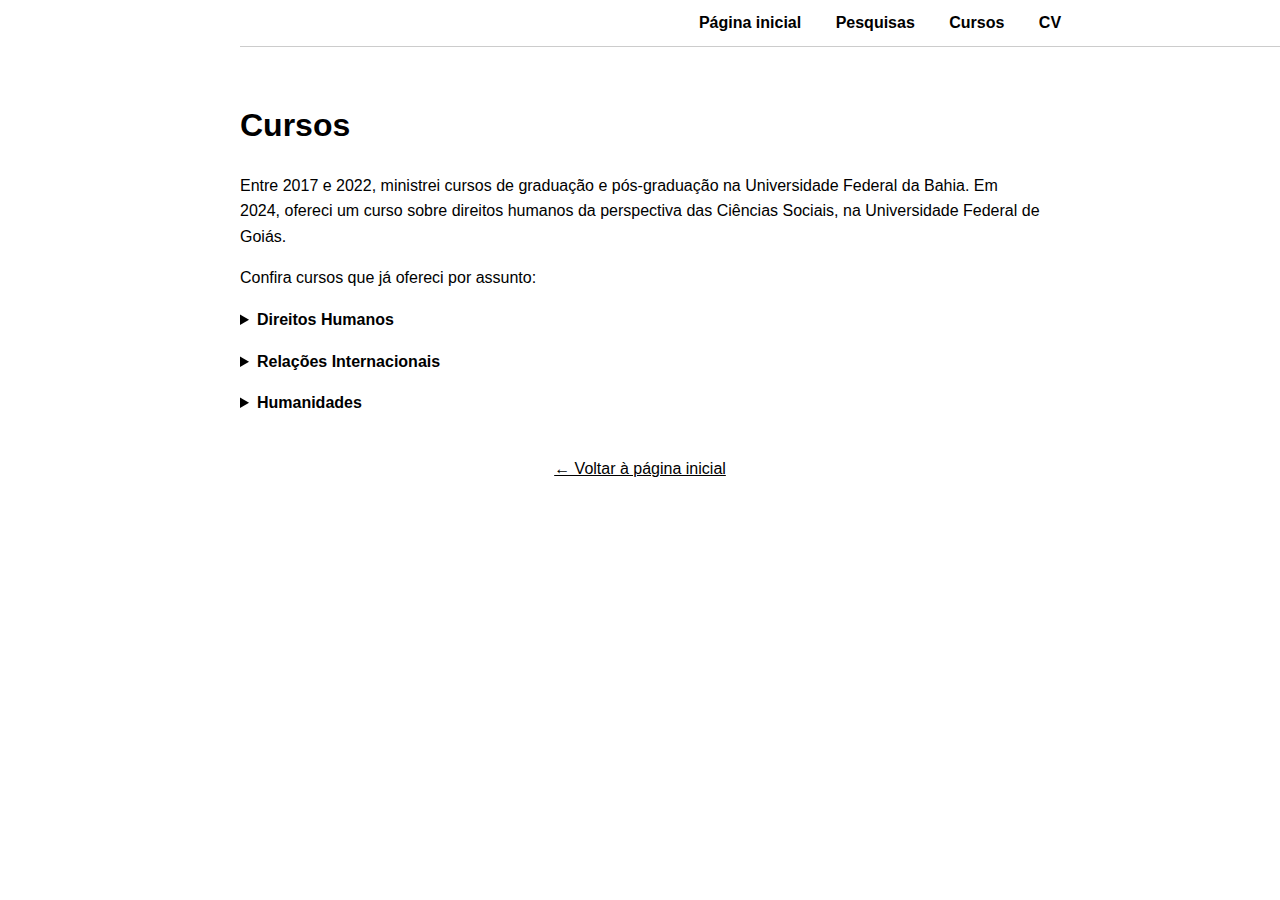
<file: cursos.html>
<!DOCTYPE html>
<html lang="pt-br">
<head>
  <meta charset="UTF-8">
  <title>Cursos – Renata Nagamine</title>
  <style>
    body {
      font-family: Arial, sans-serif;
      color: black;
      background-color: white;
      max-width: 800px;
      margin: 100px auto 40px;
      line-height: 1.6;
    }
    h1, h2 {
      color: black;
    }
    a {
      color: black;
      text-decoration: underline;
    }
    nav {
      position: fixed;
      top: 0;
      width: 100%;
      background-color: white;
      border-bottom: 1px solid #ccc;
      padding: 10px 0;
      text-align: center;
      z-index: 999;
    }
    nav a {
      margin: 0 15px;
      text-decoration: none;
      font-weight: bold;
    }
    nav a:hover {
      text-decoration: underline;
    }
    details {
      margin-bottom: 1em;
    }
    summary {
      font-weight: bold;
      cursor: pointer;
    }
    footer {
      margin-top: 40px;
      text-align: center;
    }
  </style>
</head>
<body>

  <nav>
    <a href="index.html">Página inicial</a>
    <a href="pesquisas.html">Pesquisas</a>
    <a href="cursos.html">Cursos</a>
    <a href="cv.html">CV</a>
  </nav>

  <h1>Cursos</h1>

  <p>Entre 2017 e 2022, ministrei cursos de graduação e pós-graduação na Universidade Federal da Bahia. Em 2024, ofereci um curso sobre direitos humanos da perspectiva das Ciências Sociais, na Universidade Federal de Goiás.</p>

  <p>Confira cursos que já ofereci por assunto:</p>

  <details>
    <summary>Direitos Humanos</summary>
    <ul>
      <li><a href="https://drive.google.com/file/d/1gqzzi7RCpbulltIhaMAec99xbmabUDpJ/view" target="_blank">Proteção Internacional da Pessoa em Tempos de Utopia dos Direitos Humanos</a> – Universidade Federal de Goiás, 2024/1</li>
      <li><a href="https://drive.google.com/file/d/1zezjEhIhcQKzjaWd08yYLdhzQ9nX4hFr/view" target="_blank">Esfera Pública e Política Internacional</a> – Universidade Federal da Bahia, 2021/1</li>
      <li><a href="https://drive.google.com/file/d/1CwvNfirkrL7Ci1c7H_m-CaZRR8ryvo10/view" target="_blank">Cosmopolitismo: Teorias, Instituições e Práticas</a> – Universidade Federal da Bahia, 2018/1</li>
    </ul>
  </details>

  <details>
    <summary>Relações Internacionais</summary>
    <ul>
      <li><a href="https://drive.google.com/file/d/1e2-WE_SaQiQmzrzX43TcKFKhxRHKRnGG/view" target="_blank">Contestação Política Transnacional</a> – Universidade Federal da Bahia, 2021/2</li>
      <li><a href="https://drive.google.com/file/d/1ikXlhB7vO1iqffxSo5OyQw6yF4TeKzAa/view" target="_blank">Direito Internacional para as Relações Internacionais</a> – Universidade Federal da Bahia, 2020/Semestre Suplementar</li>
      <li><a href="https://drive.google.com/file/d/1XNzoU5uI4-7WzKJm17n-Qh8_lXk0VPnM/view" target="_blank">Teoria das Relações Internacionais</a> – Universidade Federal da Bahia, 2019/2</li>
    </ul>
  </details>

  <details>
    <summary>Humanidades</summary>
    <ul>
      <li><a href="https://drive.google.com/file/d/1XNzoU5uI4-7WzKJm17n-Qh8_lXk0VPnM/view" target="_blank">Estudo dos Poderes</a> – Universidade Federal da Bahia, 2019/1</li>
    </ul>
  </details>

  <footer>
    <p><a href="index.html">← Voltar à página inicial</a></p>
  </footer>

</body>
</html>
</file>
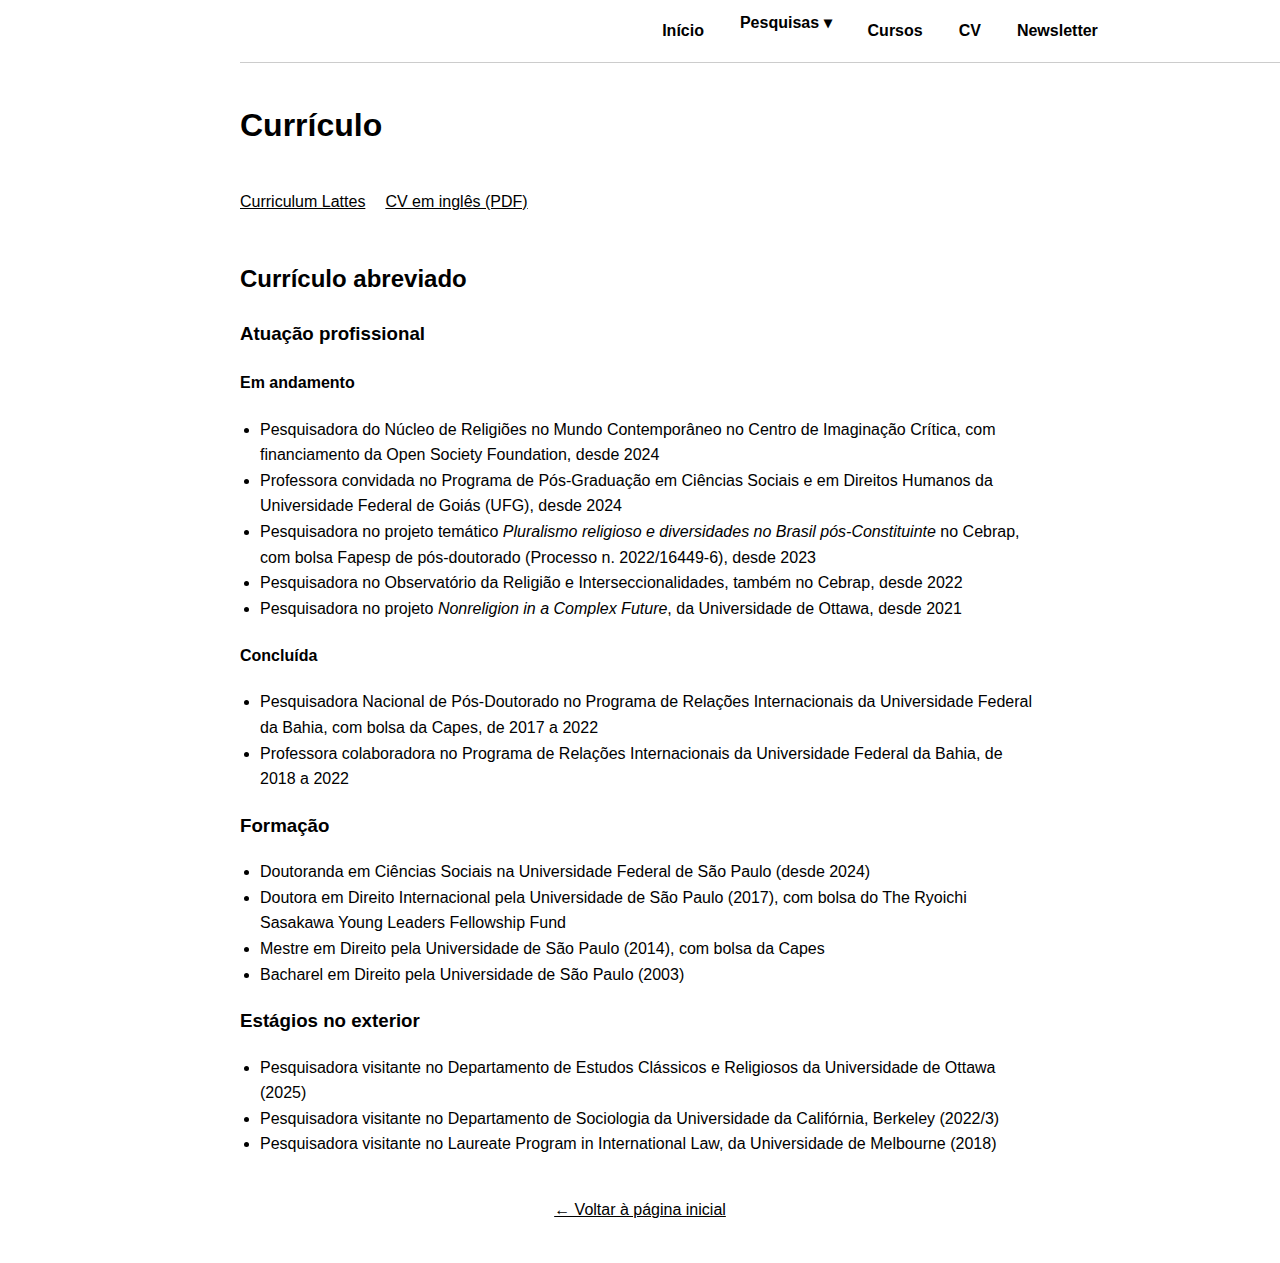
<file: cv.html>
<!DOCTYPE html>
<html lang="pt-br">
<head>
  <meta charset="UTF-8">
  <title>CV – Renata Nagamine</title>
  <link rel="stylesheet" href="style.css">
</head>
<body>

  <nav>
    <a href="index.html">Início</a>
    <div class="dropdown">
      <a href="pesquisas.html" class="dropbtn">Pesquisas ▾</a>
      <div class="dropdown-content">
        <a href="pluralismo.html">Pluralismo, religião e direitos</a>
        <a href="agro.html">Agro/cristianismo no Brasil</a>
        <a href="forca.html">Regulação da força</a>
        <a href="outros.html">Outros temas</a>
      </div>
    </div>
    <a href="cursos.html">Cursos</a>
    <a href="cv.html">CV</a>
    <a href="newsletter.html">Newsletter</a>
  </nav>

  <h1>Currículo</h1>

  <div class="cv-links">
    <p><a href="http://lattes.cnpq.br/5808712334043224" target="_blank">Curriculum Lattes</a></p>
    <p><a href="https://drive.google.com/file/d/1CBmkWGK2_-z4zgezAHP_-2ixOMb7buaG/view" target="_blank">CV em inglês (PDF)</a></p>
  </div>

  <h2>Currículo abreviado</h2>

  <h3>Atuação profissional</h3>
  <h4>Em andamento</h4>
  <ul>
    <li>Pesquisadora do Núcleo de Religiões no Mundo Contemporâneo no Centro de Imaginação Crítica, com financiamento da Open Society Foundation, desde 2024</li>
    <li>Professora convidada no Programa de Pós-Graduação em Ciências Sociais e em Direitos Humanos da Universidade Federal de Goiás (UFG), desde 2024</li>
    <li>Pesquisadora no projeto temático <em>Pluralismo religioso e diversidades no Brasil pós-Constituinte</em> no Cebrap, com bolsa Fapesp de pós-doutorado (Processo n. 2022/16449-6), desde 2023</li>
    <li>Pesquisadora no Observatório da Religião e Interseccionalidades, também no Cebrap, desde 2022</li>
    <li>Pesquisadora no projeto <em>Nonreligion in a Complex Future</em>, da Universidade de Ottawa, desde 2021</li>
  </ul>

  <h4>Concluída</h4>
  <ul>
    <li>Pesquisadora Nacional de Pós-Doutorado no Programa de Relações Internacionais da Universidade Federal da Bahia, com bolsa da Capes, de 2017 a 2022</li>
    <li>Professora colaboradora no Programa de Relações Internacionais da Universidade Federal da Bahia, de 2018 a 2022</li>
  </ul>

  <h3>Formação</h3>
  <ul>
    <li>Doutoranda em Ciências Sociais na Universidade Federal de São Paulo (desde 2024)</li>
    <li>Doutora em Direito Internacional pela Universidade de São Paulo (2017), com bolsa do The Ryoichi Sasakawa Young Leaders Fellowship Fund</li>
    <li>Mestre em Direito pela Universidade de São Paulo (2014), com bolsa da Capes</li>
    <li>Bacharel em Direito pela Universidade de São Paulo (2003)</li>
  </ul>

  <h3>Estágios no exterior</h3>
  <ul>
    <li>Pesquisadora visitante no Departamento de Estudos Clássicos e Religiosos da Universidade de Ottawa (2025)</li>
    <li>Pesquisadora visitante no Departamento de Sociologia da Universidade da Califórnia, Berkeley (2022/3)</li>
    <li>Pesquisadora visitante no Laureate Program in International Law, da Universidade de Melbourne (2018)</li>
  </ul>

  <footer>
    <p><a href="index.html">← Voltar à página inicial</a></p>
  </footer>

</body>
</html>
</file>
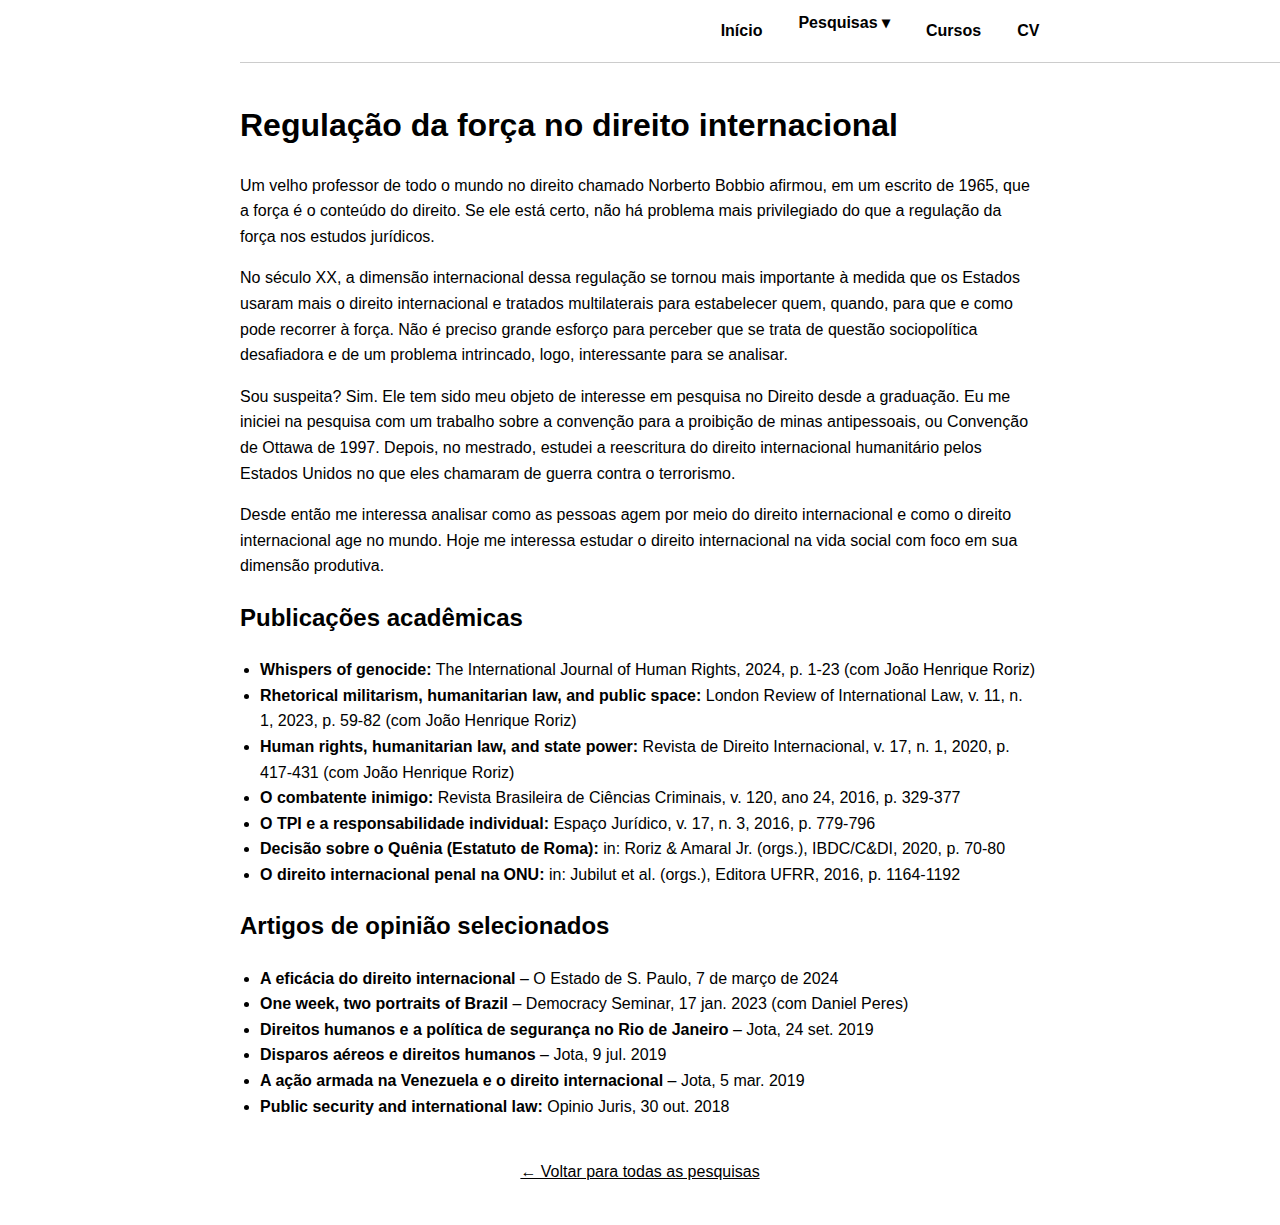
<file: forca.html>
<!DOCTYPE html>
<html lang="pt-br">
<head>
  <meta charset="UTF-8">
  <title>Regulação da força – Renata Nagamine</title>
  <link rel="stylesheet" href="style.css">
</head>
<body>

  <nav>
    <a href="index.html">Início</a>
    <div class="dropdown">
      <a href="pesquisas.html" class="dropbtn">Pesquisas ▾</a>
      <div class="dropdown-content">
        <a href="pluralismo.html">Pluralismo, religião e direitos</a>
        <a href="agro.html">Agro/cristianismo no Brasil</a>
        <a href="forca.html">Regulação da força</a>
        <a href="outros.html">Outros temas</a>
      </div>
    </div>
    <a href="cursos.html">Cursos</a>
    <a href="cv.html">CV</a>
  </nav>

  <h1>Regulação da força no direito internacional</h1>

  <p>Um velho professor de todo o mundo no direito chamado Norberto Bobbio afirmou, em um escrito de 1965, que a força é o conteúdo do direito. Se ele está certo, não há problema mais privilegiado do que a regulação da força nos estudos jurídicos.</p>

  <p>No século XX, a dimensão internacional dessa regulação se tornou mais importante à medida que os Estados usaram mais o direito internacional e tratados multilaterais para estabelecer quem, quando, para que e como pode recorrer à força. Não é preciso grande esforço para perceber que se trata de questão sociopolítica desafiadora e de um problema intrincado, logo, interessante para se analisar.</p>

  <p>Sou suspeita? Sim. Ele tem sido meu objeto de interesse em pesquisa no Direito desde a graduação. Eu me iniciei na pesquisa com um trabalho sobre a convenção para a proibição de minas antipessoais, ou Convenção de Ottawa de 1997. Depois, no mestrado, estudei a reescritura do direito internacional humanitário pelos Estados Unidos no que eles chamaram de guerra contra o terrorismo.</p>

  <p>Desde então me interessa analisar como as pessoas agem por meio do direito internacional e como o direito internacional age no mundo. Hoje me interessa estudar o direito internacional na vida social com foco em sua dimensão produtiva.</p>

  <h2>Publicações acadêmicas</h2>
  <ul>
    <li><strong>Whispers of genocide:</strong> The International Journal of Human Rights, 2024, p. 1-23 (com João Henrique Roriz)</li>
    <li><strong>Rhetorical militarism, humanitarian law, and public space:</strong> London Review of International Law, v. 11, n. 1, 2023, p. 59-82 (com João Henrique Roriz)</li>
    <li><strong>Human rights, humanitarian law, and state power:</strong> Revista de Direito Internacional, v. 17, n. 1, 2020, p. 417-431 (com João Henrique Roriz)</li>
    <li><strong>O combatente inimigo:</strong> Revista Brasileira de Ciências Criminais, v. 120, ano 24, 2016, p. 329-377</li>
    <li><strong>O TPI e a responsabilidade individual:</strong> Espaço Jurídico, v. 17, n. 3, 2016, p. 779-796</li>
    <li><strong>Decisão sobre o Quênia (Estatuto de Roma):</strong> in: Roriz & Amaral Jr. (orgs.), IBDC/C&DI, 2020, p. 70-80</li>
    <li><strong>O direito internacional penal na ONU:</strong> in: Jubilut et al. (orgs.), Editora UFRR, 2016, p. 1164-1192</li>
  </ul>

  <h2>Artigos de opinião selecionados</h2>
  <ul>
    <li><strong>A eficácia do direito internacional</strong> – O Estado de S. Paulo, 7 de março de 2024</li>
    <li><strong>One week, two portraits of Brazil</strong> – Democracy Seminar, 17 jan. 2023 (com Daniel Peres)</li>
    <li><strong>Direitos humanos e a política de segurança no Rio de Janeiro</strong> – Jota, 24 set. 2019</li>
    <li><strong>Disparos aéreos e direitos humanos</strong> – Jota, 9 jul. 2019</li>
    <li><strong>A ação armada na Venezuela e o direito internacional</strong> – Jota, 5 mar. 2019</li>
    <li><strong>Public security and international law:</strong> Opinio Juris, 30 out. 2018</li>
  </ul>

  <footer>
    <p><a href="pesquisas.html">← Voltar para todas as pesquisas</a></p>
  </footer>

</body>
</html>
</file>
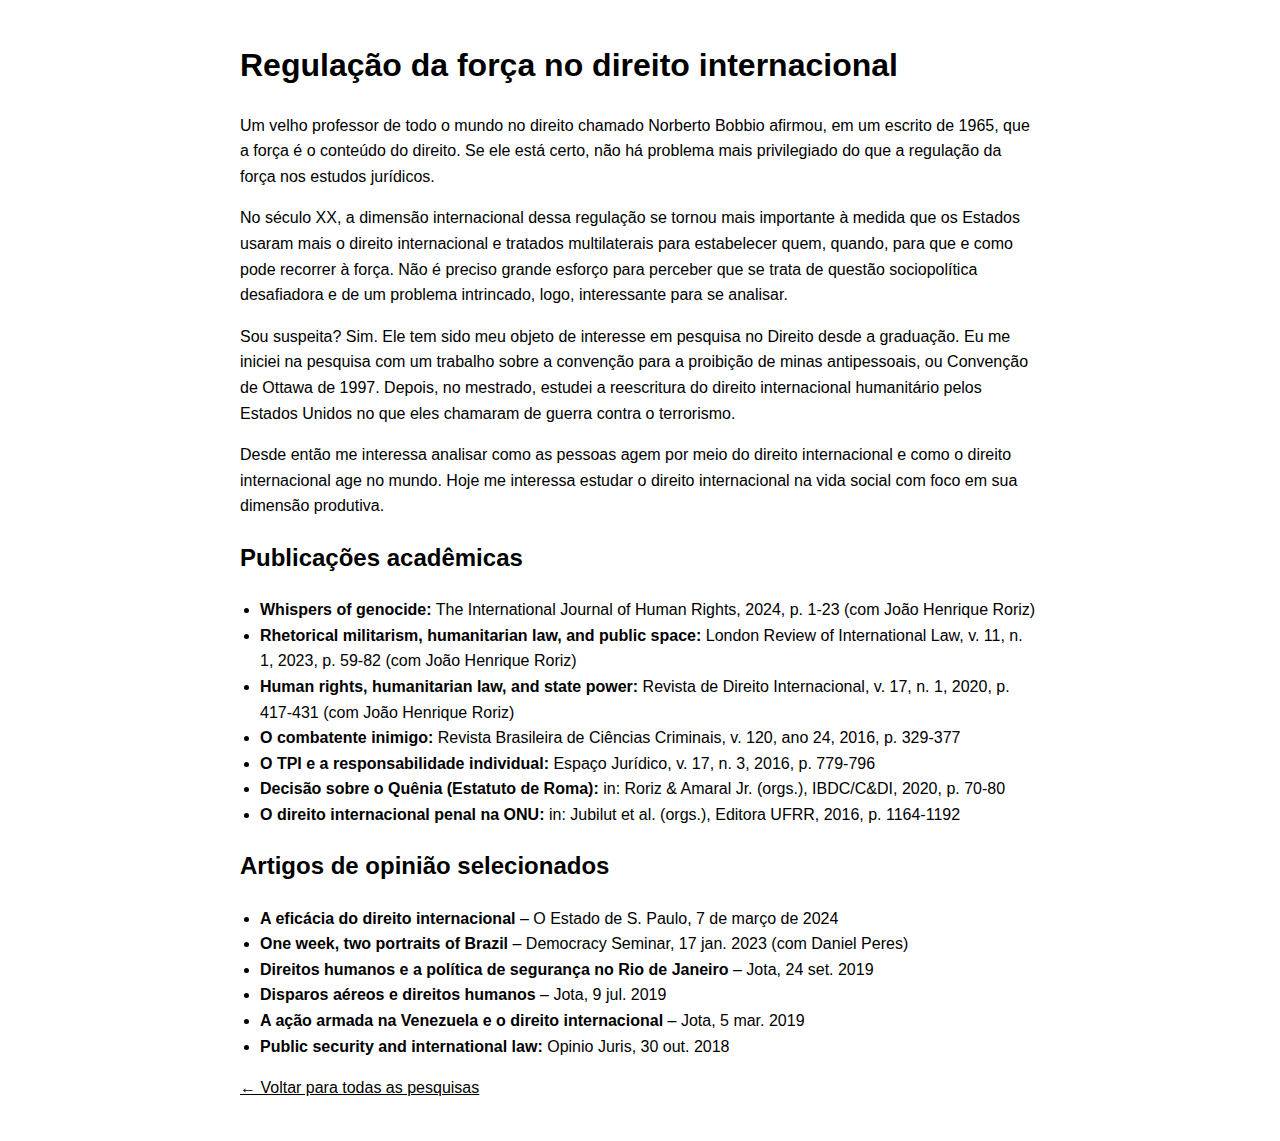
<file: força.html>
<!DOCTYPE html>
<html lang="pt-br">
<head>
  <meta charset="UTF-8">
  <title>Regulação da força – Renata Nagamine</title>
  <style>
    body {
      font-family: Arial, sans-serif;
      color: black;
      background-color: white;
      max-width: 800px;
      margin: 40px auto;
      line-height: 1.6;
    }
    h1, h2 {
      color: black;
    }
    a {
      color: black;
      text-decoration: underline;
    }
    ul {
      padding-left: 20px;
    }
  </style>
</head>
<body>

  <h1>Regulação da força no direito internacional</h1>

  <p>Um velho professor de todo o mundo no direito chamado Norberto Bobbio afirmou, em um escrito de 1965, que a força é o conteúdo do direito. Se ele está certo, não há problema mais privilegiado do que a regulação da força nos estudos jurídicos.</p>

  <p>No século XX, a dimensão internacional dessa regulação se tornou mais importante à medida que os Estados usaram mais o direito internacional e tratados multilaterais para estabelecer quem, quando, para que e como pode recorrer à força. Não é preciso grande esforço para perceber que se trata de questão sociopolítica desafiadora e de um problema intrincado, logo, interessante para se analisar.</p>

  <p>Sou suspeita? Sim. Ele tem sido meu objeto de interesse em pesquisa no Direito desde a graduação. Eu me iniciei na pesquisa com um trabalho sobre a convenção para a proibição de minas antipessoais, ou Convenção de Ottawa de 1997. Depois, no mestrado, estudei a reescritura do direito internacional humanitário pelos Estados Unidos no que eles chamaram de guerra contra o terrorismo.</p>

  <p>Desde então me interessa analisar como as pessoas agem por meio do direito internacional e como o direito internacional age no mundo. Hoje me interessa estudar o direito internacional na vida social com foco em sua dimensão produtiva.</p>

  <h2>Publicações acadêmicas</h2>
  <ul>
    <li><strong>Whispers of genocide:</strong> The International Journal of Human Rights, 2024, p. 1-23 (com João Henrique Roriz)</li>
    <li><strong>Rhetorical militarism, humanitarian law, and public space:</strong> London Review of International Law, v. 11, n. 1, 2023, p. 59-82 (com João Henrique Roriz)</li>
    <li><strong>Human rights, humanitarian law, and state power:</strong> Revista de Direito Internacional, v. 17, n. 1, 2020, p. 417-431 (com João Henrique Roriz)</li>
    <li><strong>O combatente inimigo:</strong> Revista Brasileira de Ciências Criminais, v. 120, ano 24, 2016, p. 329-377</li>
    <li><strong>O TPI e a responsabilidade individual:</strong> Espaço Jurídico, v. 17, n. 3, 2016, p. 779-796</li>
    <li><strong>Decisão sobre o Quênia (Estatuto de Roma):</strong> in: Roriz & Amaral Jr. (orgs.), IBDC/C&DI, 2020, p. 70-80</li>
    <li><strong>O direito internacional penal na ONU:</strong> in: Jubilut et al. (orgs.), Editora UFRR, 2016, p. 1164-1192</li>
  </ul>

  <h2>Artigos de opinião selecionados</h2>
  <ul>
    <li><strong>A eficácia do direito internacional</strong> – O Estado de S. Paulo, 7 de março de 2024</li>
    <li><strong>One week, two portraits of Brazil</strong> – Democracy Seminar, 17 jan. 2023 (com Daniel Peres)</li>
    <li><strong>Direitos humanos e a política de segurança no Rio de Janeiro</strong> – Jota, 24 set. 2019</li>
    <li><strong>Disparos aéreos e direitos humanos</strong> – Jota, 9 jul. 2019</li>
    <li><strong>A ação armada na Venezuela e o direito internacional</strong> – Jota, 5 mar. 2019</li>
    <li><strong>Public security and international law:</strong> Opinio Juris, 30 out. 2018</li>
  </ul>

  <p><a href="pesquisas.html">← Voltar para todas as pesquisas</a></p>

</body>
</html>
</file>
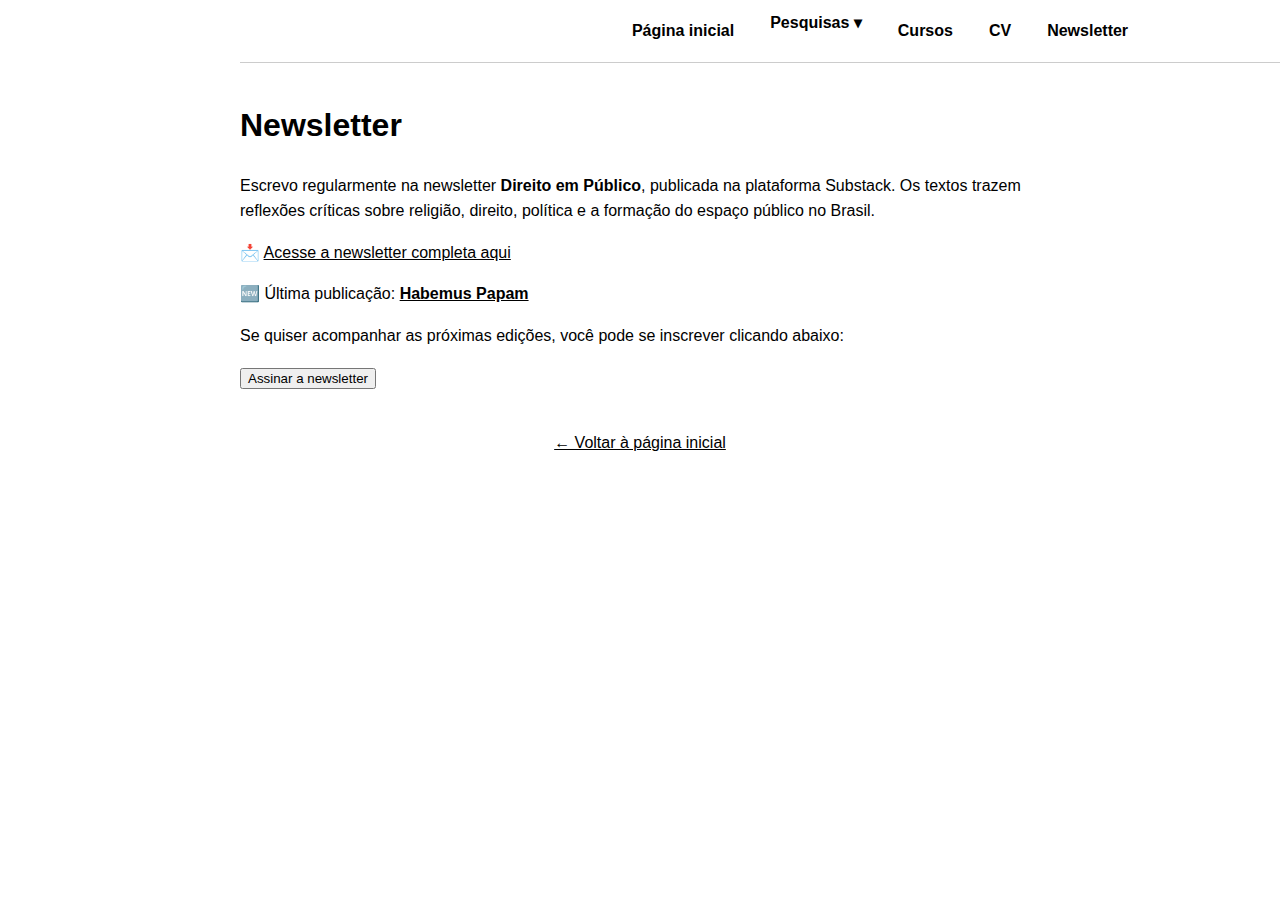
<file: newsletter.html>
<!DOCTYPE html>
<html lang="pt-br">
<head>
  <meta charset="UTF-8">
  <title>Newsletter – Renata Nagamine</title>
  <link rel="stylesheet" href="style.css">
</head>
<body>

  <nav>
    <a href="index.html">Página inicial</a>
    <div class="dropdown">
      <a>Pesquisas ▾</a>
      <div class="dropdown-content">
        <a href="pesquisas.html">Todas as pesquisas</a>
        <a href="pluralismo.html">Pluralismo, religião e direitos</a>
        <a href="agro.html">Agro/cristianismo no Brasil</a>
        <a href="forca.html">Regulação da força</a>
        <a href="outros.html">Outros temas</a>
      </div>
    </div>
    <a href="cursos.html">Cursos</a>
    <a href="cv.html">CV</a>
    <a href="newsletter.html">Newsletter</a>
  </nav>

  <h1>Newsletter</h1>

  <p>
    Escrevo regularmente na newsletter <strong>Direito em Público</strong>, publicada na plataforma Substack.
    Os textos trazem reflexões críticas sobre religião, direito, política e a formação do espaço público no Brasil.
  </p>

  <p>
    📩 <a href="https://direitoempublico.substack.com" target="_blank">
      Acesse a newsletter completa aqui
    </a>
  </p>

  <p>
    🆕 Última publicação:
    <a href="https://direitoempublico.substack.com/p/habemus-papam" target="_blank">
      <strong>Habemus Papam</strong>
    </a>
  </p>

  <p>
    Se quiser acompanhar as próximas edições, você pode se inscrever clicando abaixo:
  </p>

  <p>
    <a href="https://direitoempublico.substack.com/subscribe" target="_blank">
      <button>Assinar a newsletter</button>
    </a>
  </p>

  <footer>
    <p><a href="index.html">← Voltar à página inicial</a></p>
  </footer>

</body>
</html>
</file>
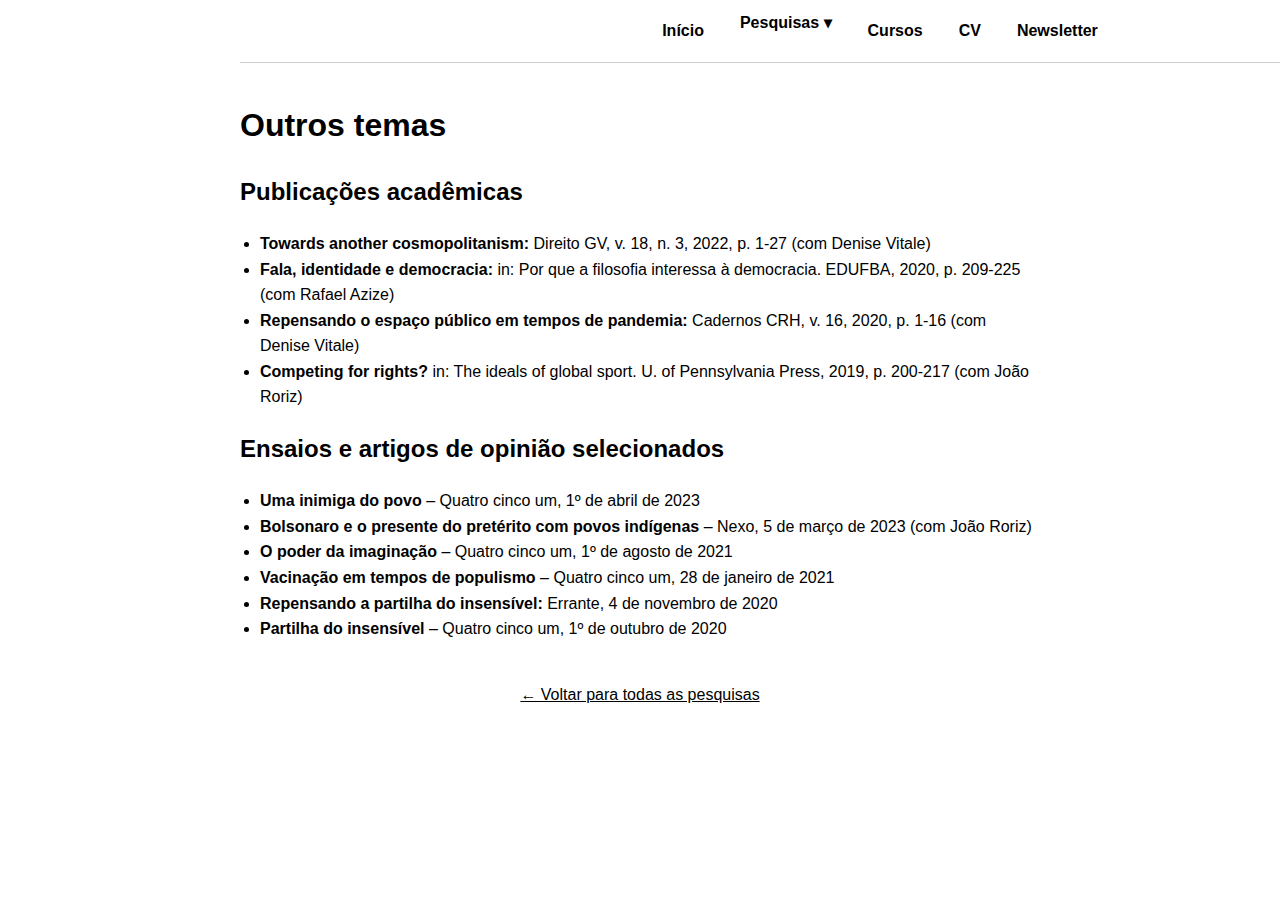
<file: outros.html>
<!DOCTYPE html>
<html lang="pt-br">
<head>
  <meta charset="UTF-8">
  <title>Outros temas – Renata Nagamine</title>
  <link rel="stylesheet" href="style.css">
</head>
<body>

  <nav>
    <a href="index.html">Início</a>
    <div class="dropdown">
      <a href="pesquisas.html" class="dropbtn">Pesquisas ▾</a>
      <div class="dropdown-content">
        <a href="pluralismo.html">Pluralismo, religião e direitos</a>
        <a href="agro.html">Agro/cristianismo no Brasil</a>
        <a href="forca.html">Regulação da força</a>
        <a href="outros.html">Outros temas</a>
      </div>
    </div>
    <a href="cursos.html">Cursos</a>
    <a href="cv.html">CV</a>
    <a href="newsletter.html">Newsletter</a>
  </nav>

  <h1>Outros temas</h1>

  <h2>Publicações acadêmicas</h2>
  <ul>
    <li><strong>Towards another cosmopolitanism:</strong> Direito GV, v. 18, n. 3, 2022, p. 1-27 (com Denise Vitale)</li>
    <li><strong>Fala, identidade e democracia:</strong> in: Por que a filosofia interessa à democracia. EDUFBA, 2020, p. 209-225 (com Rafael Azize)</li>
    <li><strong>Repensando o espaço público em tempos de pandemia:</strong> Cadernos CRH, v. 16, 2020, p. 1-16 (com Denise Vitale)</li>
    <li><strong>Competing for rights?</strong> in: The ideals of global sport. U. of Pennsylvania Press, 2019, p. 200-217 (com João Roriz)</li>
  </ul>

  <h2>Ensaios e artigos de opinião selecionados</h2>
  <ul>
    <li><strong>Uma inimiga do povo</strong> – Quatro cinco um, 1º de abril de 2023</li>
    <li><strong>Bolsonaro e o presente do pretérito com povos indígenas</strong> – Nexo, 5 de março de 2023 (com João Roriz)</li>
    <li><strong>O poder da imaginação</strong> – Quatro cinco um, 1º de agosto de 2021</li>
    <li><strong>Vacinação em tempos de populismo</strong> – Quatro cinco um, 28 de janeiro de 2021</li>
    <li><strong>Repensando a partilha do insensível:</strong> Errante, 4 de novembro de 2020</li>
    <li><strong>Partilha do insensível</strong> – Quatro cinco um, 1º de outubro de 2020</li>
  </ul>

  <footer>
    <p><a href="pesquisas.html">← Voltar para todas as pesquisas</a></p>
  </footer>

</body>
</html>
</file>
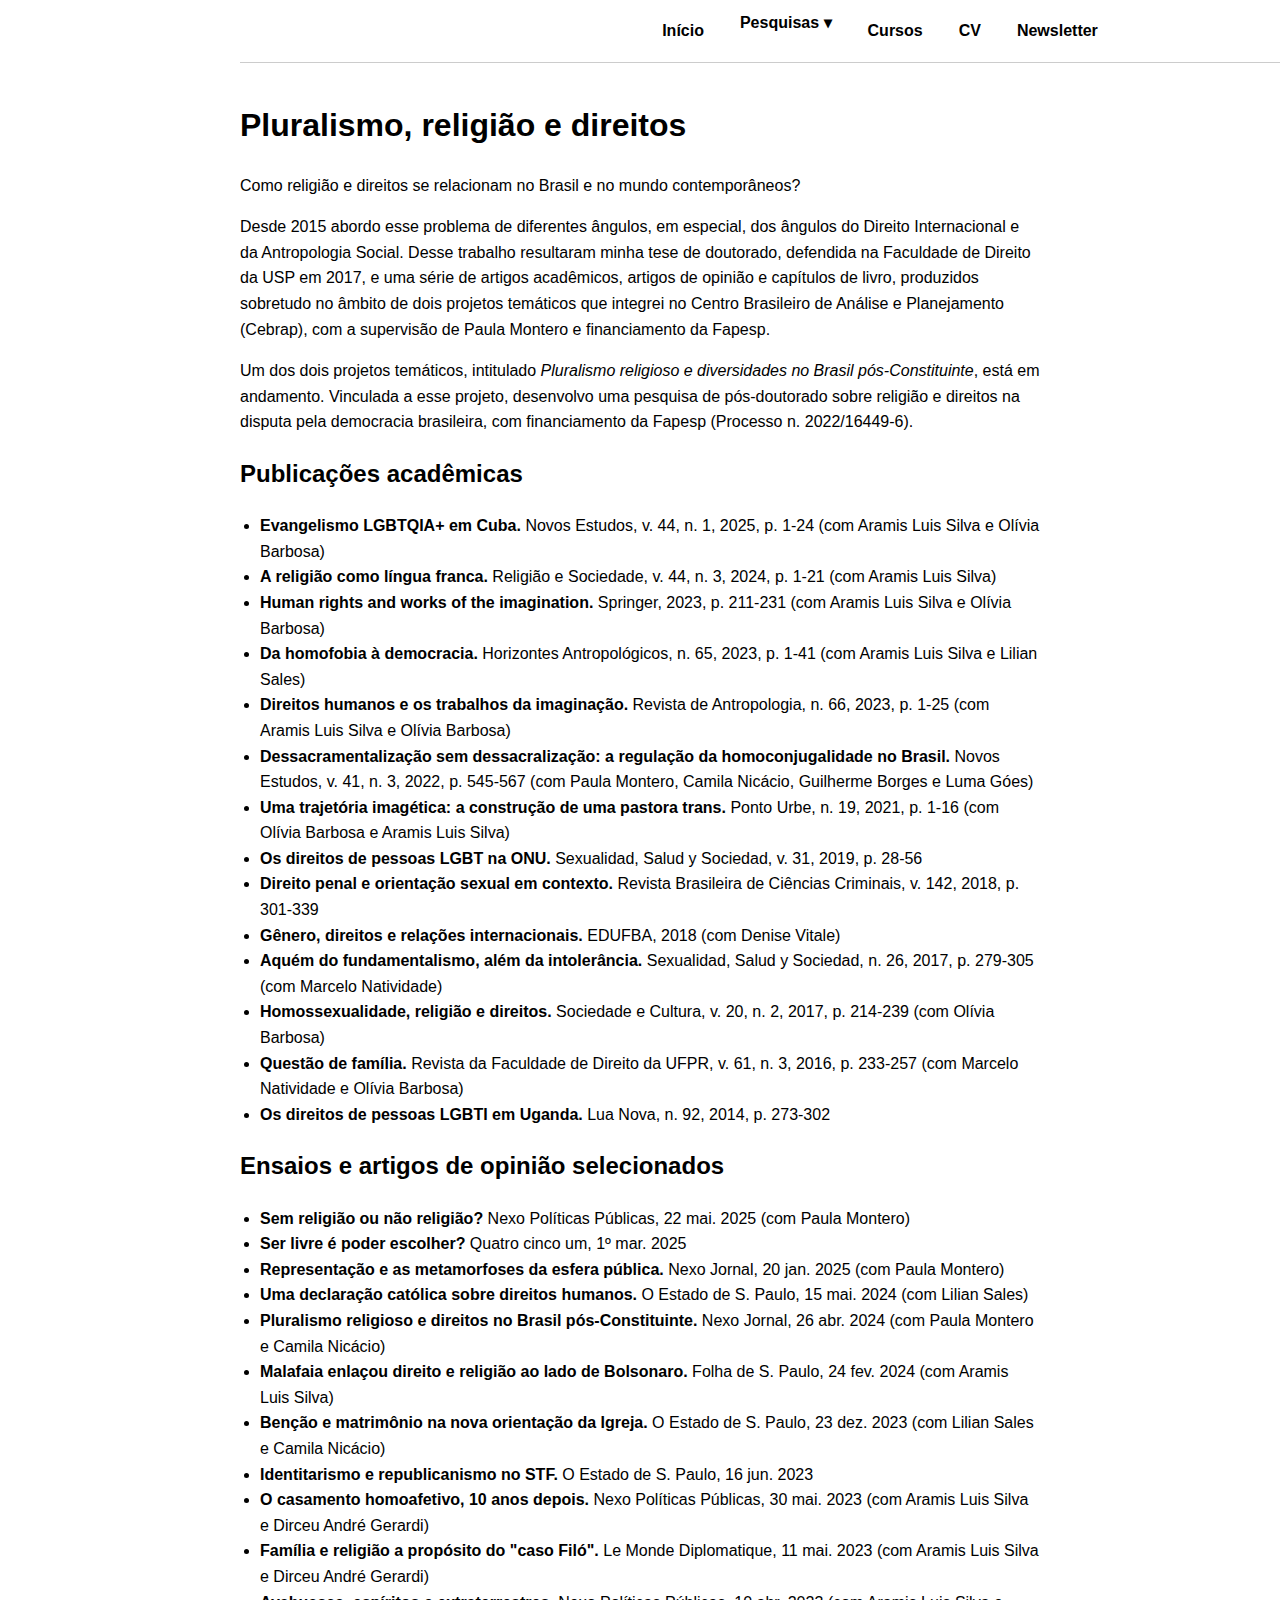
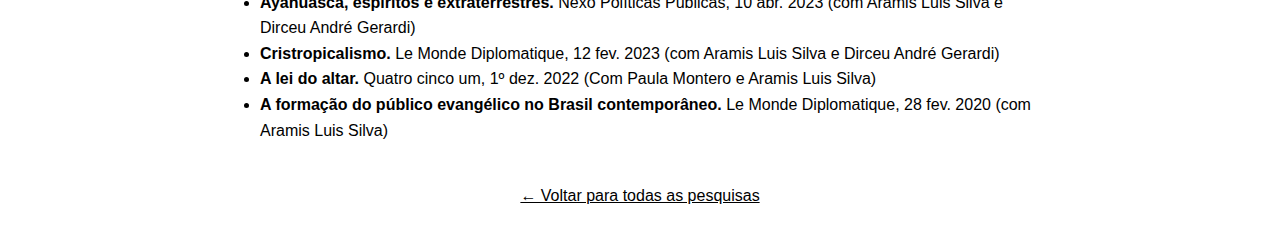
<file: pluralismo.html>
<!DOCTYPE html>
<html lang="pt-br">
<head>
  <meta charset="UTF-8">
  <title>Pluralismo, religião e direitos – Renata Nagamine</title>
  <link rel="stylesheet" href="style.css">
</head>
<body>

  <nav>
    <a href="index.html">Início</a>
    <div class="dropdown">
      <a href="pesquisas.html" class="dropbtn">Pesquisas ▾</a>
      <div class="dropdown-content">
        <a href="pluralismo.html">Pluralismo, religião e direitos</a>
        <a href="agro.html">Agro/cristianismo no Brasil</a>
        <a href="forca.html">Regulação da força</a>
        <a href="outros.html">Outros temas</a>
      </div>
    </div>
    <a href="cursos.html">Cursos</a>
    <a href="cv.html">CV</a>
    <a href="newsletter.html">Newsletter</a>
  </nav>

  <h1>Pluralismo, religião e direitos</h1>

  <p>Como religião e direitos se relacionam no Brasil e no mundo contemporâneos?</p>

  <p>Desde 2015 abordo esse problema de diferentes ângulos, em especial, dos ângulos do Direito Internacional e da Antropologia Social. Desse trabalho resultaram minha tese de doutorado, defendida na Faculdade de Direito da USP em 2017, e uma série de artigos acadêmicos, artigos de opinião e capítulos de livro, produzidos sobretudo no âmbito de dois projetos temáticos que integrei no Centro Brasileiro de Análise e Planejamento (Cebrap), com a supervisão de Paula Montero e financiamento da Fapesp.</p>

  <p>Um dos dois projetos temáticos, intitulado <em>Pluralismo religioso e diversidades no Brasil pós-Constituinte</em>, está em andamento. Vinculada a esse projeto, desenvolvo uma pesquisa de pós-doutorado sobre religião e direitos na disputa pela democracia brasileira, com financiamento da Fapesp (Processo n. 2022/16449-6).</p>

  <h2>Publicações acadêmicas</h2>
  <ul>
    <li><strong>Evangelismo LGBTQIA+ em Cuba.</strong> Novos Estudos, v. 44, n. 1, 2025, p. 1-24 (com Aramis Luis Silva e Olívia Barbosa)</li>
    <li><strong>A religião como língua franca.</strong> Religião e Sociedade, v. 44, n. 3, 2024, p. 1-21 (com Aramis Luis Silva)</li>
    <li><strong>Human rights and works of the imagination.</strong> Springer, 2023, p. 211-231 (com Aramis Luis Silva e Olívia Barbosa)</li>
    <li><strong>Da homofobia à democracia.</strong> Horizontes Antropológicos, n. 65, 2023, p. 1-41 (com Aramis Luis Silva e Lilian Sales)</li>
    <li><strong>Direitos humanos e os trabalhos da imaginação.</strong> Revista de Antropologia, n. 66, 2023, p. 1-25 (com Aramis Luis Silva e Olívia Barbosa)</li>
    <li><strong>Dessacramentalização sem dessacralização: a regulação da homoconjugalidade no Brasil.</strong> Novos Estudos, v. 41, n. 3, 2022, p. 545-567 (com Paula Montero, Camila Nicácio, Guilherme Borges e Luma Góes)</li>
    <li><strong>Uma trajetória imagética: a construção de uma pastora trans.</strong> Ponto Urbe, n. 19, 2021, p. 1-16 (com Olívia Barbosa e Aramis Luis Silva)</li>
    <li><strong>Os direitos de pessoas LGBT na ONU.</strong> Sexualidad, Salud y Sociedad, v. 31, 2019, p. 28-56</li>
    <li><strong>Direito penal e orientação sexual em contexto.</strong> Revista Brasileira de Ciências Criminais, v. 142, 2018, p. 301-339</li>
    <li><strong>Gênero, direitos e relações internacionais.</strong> EDUFBA, 2018 (com Denise Vitale)</li>
    <li><strong>Aquém do fundamentalismo, além da intolerância.</strong> Sexualidad, Salud y Sociedad, n. 26, 2017, p. 279-305 (com Marcelo Natividade)</li>
    <li><strong>Homossexualidade, religião e direitos.</strong> Sociedade e Cultura, v. 20, n. 2, 2017, p. 214-239 (com Olívia Barbosa)</li>
    <li><strong>Questão de família.</strong> Revista da Faculdade de Direito da UFPR, v. 61, n. 3, 2016, p. 233-257 (com Marcelo Natividade e Olívia Barbosa)</li>
    <li><strong>Os direitos de pessoas LGBTI em Uganda.</strong> Lua Nova, n. 92, 2014, p. 273-302</li>
  </ul>

  <h2>Ensaios e artigos de opinião selecionados</h2>
  <ul>
    <li><strong>Sem religião ou não religião?</strong> Nexo Políticas Públicas, 22 mai. 2025 (com Paula Montero)</li>
    <li><strong>Ser livre é poder escolher?</strong> Quatro cinco um, 1º mar. 2025</li>
    <li><strong>Representação e as metamorfoses da esfera pública.</strong> Nexo Jornal, 20 jan. 2025 (com Paula Montero)</li>
    <li><strong>Uma declaração católica sobre direitos humanos.</strong> O Estado de S. Paulo, 15 mai. 2024 (com Lilian Sales)</li>
    <li><strong>Pluralismo religioso e direitos no Brasil pós-Constituinte.</strong> Nexo Jornal, 26 abr. 2024 (com Paula Montero e Camila Nicácio)</li>
    <li><strong>Malafaia enlaçou direito e religião ao lado de Bolsonaro.</strong> Folha de S. Paulo, 24 fev. 2024 (com Aramis Luis Silva)</li>
    <li><strong>Benção e matrimônio na nova orientação da Igreja.</strong> O Estado de S. Paulo, 23 dez. 2023 (com Lilian Sales e Camila Nicácio)</li>
    <li><strong>Identitarismo e republicanismo no STF.</strong> O Estado de S. Paulo, 16 jun. 2023</li>
    <li><strong>O casamento homoafetivo, 10 anos depois.</strong> Nexo Políticas Públicas, 30 mai. 2023 (com Aramis Luis Silva e Dirceu André Gerardi)</li>
    <li><strong>Família e religião a propósito do "caso Filó".</strong> Le Monde Diplomatique, 11 mai. 2023 (com Aramis Luis Silva e Dirceu André Gerardi)</li>
    <li><strong>Ayahuasca, espíritos e extraterrestres.</strong> Nexo Políticas Públicas, 10 abr. 2023 (com Aramis Luis Silva e Dirceu André Gerardi)</li>
    <li><strong>Cristropicalismo.</strong> Le Monde Diplomatique, 12 fev. 2023 (com Aramis Luis Silva e Dirceu André Gerardi)</li>
    <li><strong>A lei do altar.</strong> Quatro cinco um, 1º dez. 2022 (Com Paula Montero e Aramis Luis Silva)</li>
    <li><strong>A formação do público evangélico no Brasil contemporâneo.</strong> Le Monde Diplomatique, 28 fev. 2020 (com Aramis Luis Silva)</li>
  </ul>

  <footer>
    <p><a href="pesquisas.html">← Voltar para todas as pesquisas</a></p>
  </footer>

</body>
</html>
</file>
<file: style.css>
body { 
  font-family: Arial, sans-serif;
  color: black;
  background-color: white;
  max-width: 800px;
  margin: 100px auto 40px;
  line-height: 1.6;
  font-size: 1em; /* Tamanho padrão para desktop */
}

h1, h2, h3 {
  color: black;
}

a {
  color: black;
  text-decoration: underline;
}

ul {
  padding-left: 20px;
}

nav {
  position: fixed;
  top: 0;
  width: 100%;
  background-color: white;
  border-bottom: 1px solid #ccc;
  padding: 10px 0;
  z-index: 1000;
  display: flex;
  justify-content: center;
}

nav a {
  margin: 0 8px;
  text-decoration: none;
  font-weight: bold;
  color: black;
  font-size: 1em; /* Tamanho ideal para desktop */
  padding: 8px 10px;
}

nav a:hover {
  text-decoration: underline;
}

nav .dropdown {
  display: inline-block;
  position: relative;
}

nav .dropdown-content {
  display: none;
  position: absolute;
  background-color: white;
  min-width: 220px;
  text-align: left;
  border: 1px solid #ccc;
  box-shadow: 0 2px 5px rgba(0,0,0,0.15);
}

nav .dropdown-content a {
  display: block;
  padding: 10px;
  color: black;
  text-decoration: none;
}

nav .dropdown-content a:hover {
  background-color: #f0f0f0;
}

nav .dropdown:hover .dropdown-content {
  display: block;
}

footer {
  margin-top: 40px;
  text-align: center;
}

.cv-links {
  display: flex;
  flex-wrap: wrap;
  gap: 20px;
  margin-bottom: 30px;
}

details {
  margin-bottom: 1em;
}

summary {
  font-weight: bold;
  cursor: pointer;
}

/* Responsividade para celular */
@media (max-width: 600px) {
  body {
    font-size: 0.4em; /* Corpo de texto reduzido só no mobile */
  }

  nav a {
    font-size: 3.5em;
    margin: 0 10px;
  }

  nav .dropdown-content {
    min-width: 180px;
    font-size: 1em;
  }
}
</file>
